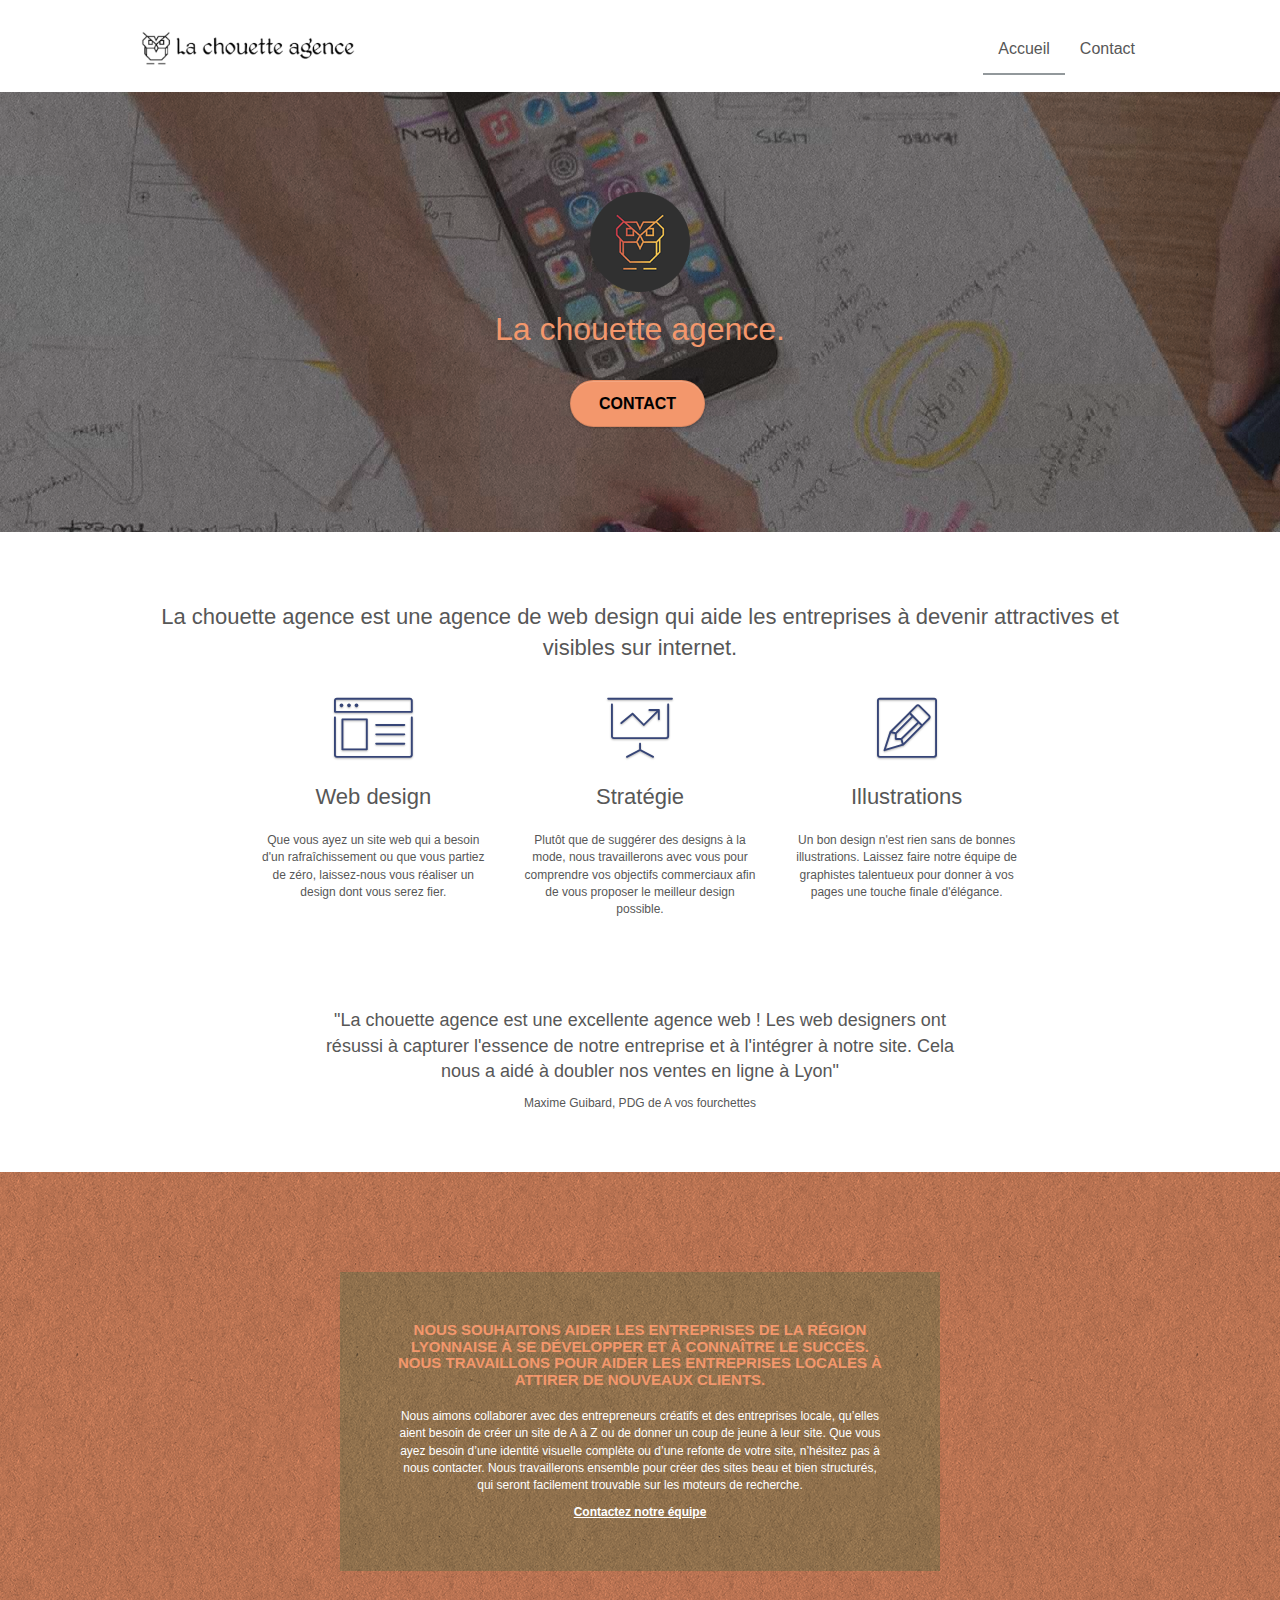
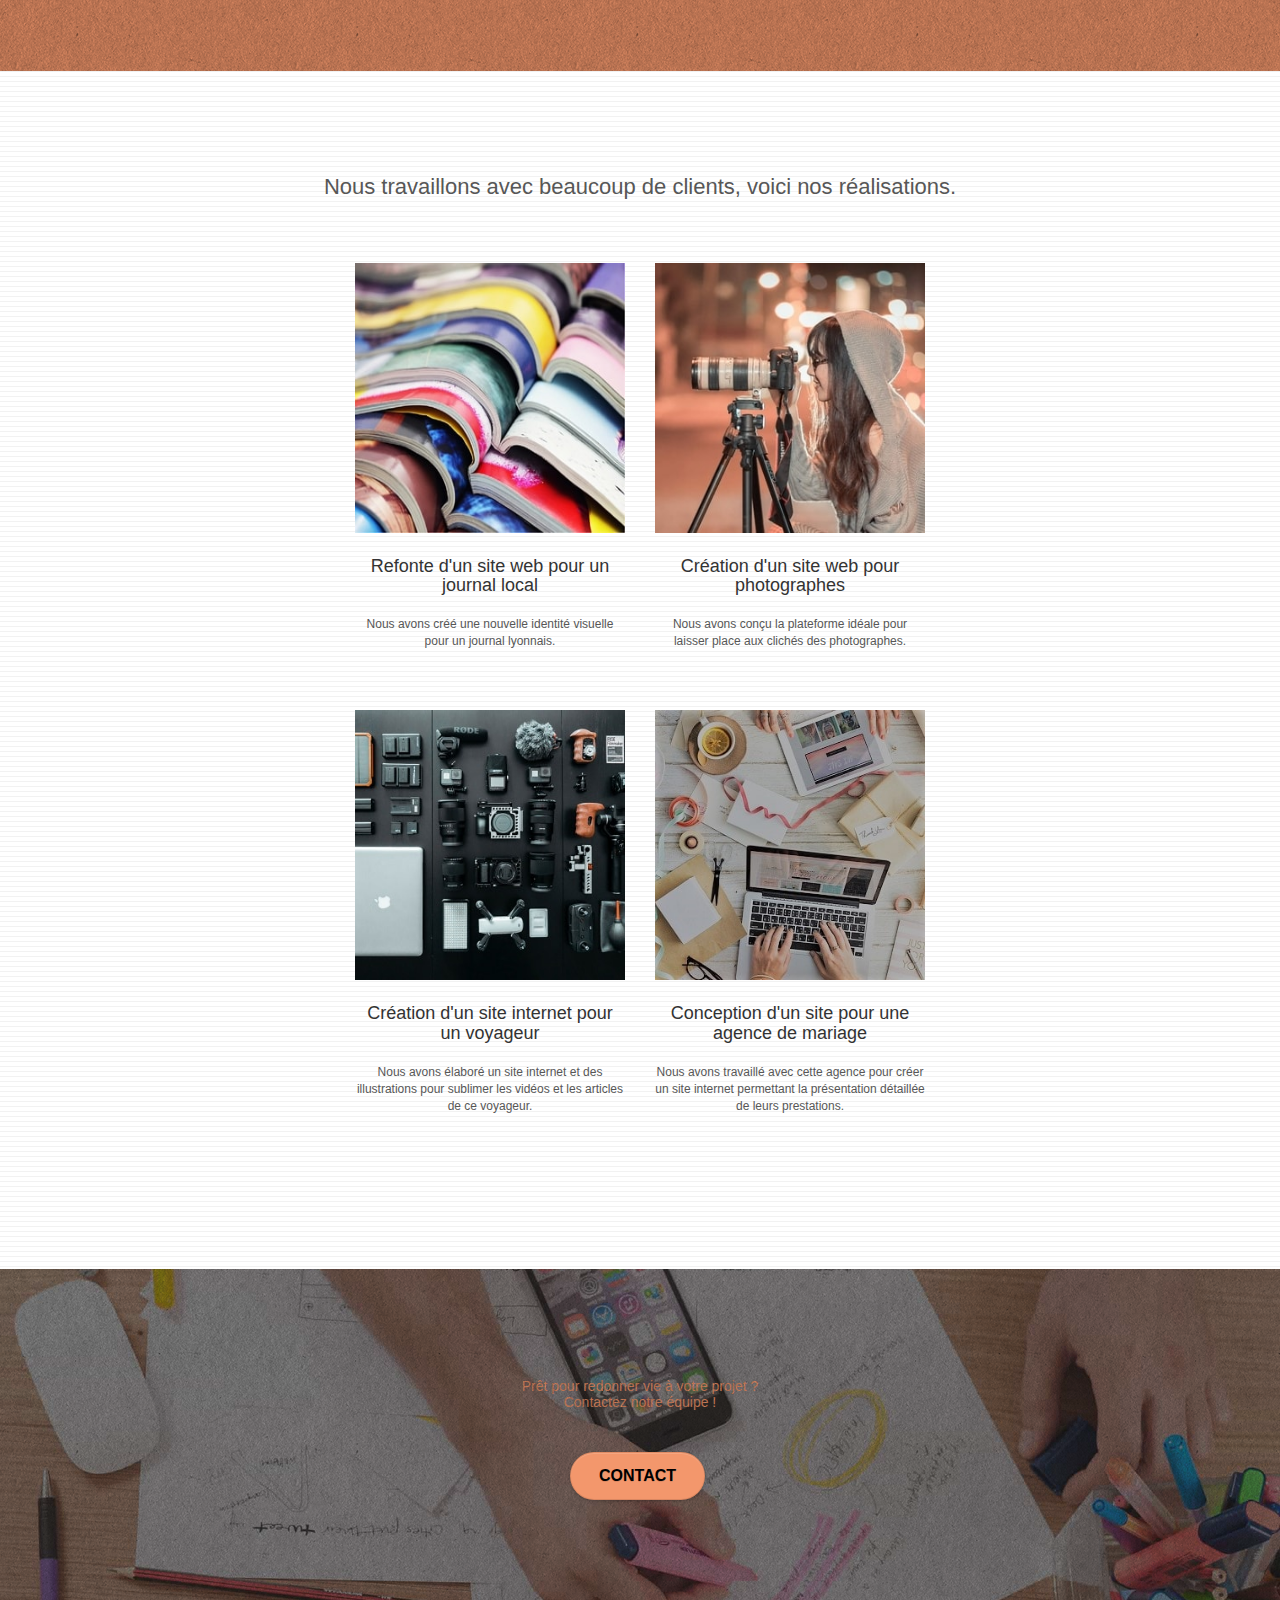
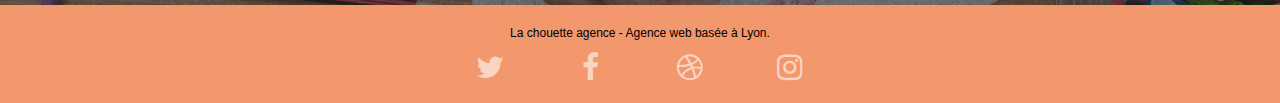
<file: Chouette/index.html>
<!doctype html>
<html lang="fr">
<head>
    <meta charset="utf-8">
    <meta name="description" content="Web design, stratégie, illustration, la chouette agence est une agence de web design qui aide les entreprises à devenir attractives et visibles sur internet.">
    <meta name="robots" content="index, follow">
    <meta name="viewport" content="width=device-width, initial-scale=1.0, viewport-fit=cover">
    <link rel="shortcut icon" type="image/png" href="favicon.jpg">
	<link rel="stylesheet" type="text/css" href="./css/bootstrap.min.css">
	<link rel="stylesheet" type="text/css" href="style.css">
    <title>La chouette agence</title>
</head>



<body>
<!-- Principal conteneur -->
<div class="page-container">
    
<!-- bloc-0 -->
<header class="bloc bgc-white l-bloc " id="bloc-0">
	<div class="container bloc-sm">
		<nav class="navbar row">
			<div class="navbar-header">
				<a class="navbar-brand" href="index.html"><img src="img/la-chouette-agence.png" alt="Logo la chouette agence" height="40" /></a>
				<button id="nav-toggle" type="button" class="ui-navbar-toggle navbar-toggle" data-toggle="collapse" data-target=".navbar-1">
					<span class="sr-only">Toggle navigation</span><span class="icon-bar"></span><span class="icon-bar"></span><span class="icon-bar"></span>
				</button>
			</div>
			<div class="collapse navbar-collapse navbar-1 special-dropdown-nav">
				<ul class="site-navigation nav navbar-nav">
					<li>
						<a href="index.html" class="active">Accueil</a>
					</li>
					<li>
						<a href="page2.html">Contact</a>
					</li>
				</ul>
			</div>
		</nav>
	</div>
</header>
<!-- bloc-0 END -->

<!-- bloc-1-presentation -->
<section class="bloc bgc-dark-slate-blue bg-banniere d-bloc bg-t-edge bloc-bg-texture texture-paper b-parallax" id="bloc-1-hero">
	<div class="container bloc-lg">
		<div class="row tight-width-whitespace">
			<div class="col-sm-12">
				<img src="img/logo-mini.png" class="center-block image-resize-mode" width="100" alt="Logo la chouette agence" />
				<h1 class="text-center hero-bloc-text tc-white ">
					La chouette agence.
				</h1>
				<div class="text-center">
					<a href="page2.html" class="btn btn-lg btn-clean btn-rd cta-hero btn-atomic-tangerine" id="cta-hero">Contact</a>
				</div>
			</div>
		</div>
	</div>
</section>
<!-- bloc-1-presentation END -->

<!-- bloc-2-services -->
<section class="bloc bgc-white l-bloc" id="bloc-2-services">
	<article class="container bloc-md">
		<div class="row">
			<div class="col-sm-12 text-center">
				<h2 class="size-22">La chouette agence est une agence de web design qui aide les entreprises à devenir attractives et visibles sur internet.</h2>
			</div>
		</div>
		<section class="row voffset-lg med-width-whitespace">
			<div class="col-sm-4">
				<div class="text-center">
					<span class="et-icon-browser sm-shadow icon-dark-slate-blue icons icon-lg"></span>
				</div>
				<h2 class="mg-md text-center">
					Web design
				</h2>
				<p class="text-center ">
					Que vous ayez un site web qui a besoin d'un rafraîchissement ou que vous partiez de zéro, laissez-nous vous réaliser un design dont vous serez fier.
				</p>
			</div>
			<div class="col-sm-4">
				<div class="text-center">
					<span class="et-icon-presentation sm-shadow icon-dark-slate-blue icons icon-lg"></span>
				</div>
				<h2 class="mg-md text-center">
					Stratégie
				</h2>
				<p class="text-center ">
					Plutôt que de suggérer des designs à la mode, nous travaillerons avec vous pour comprendre vos objectifs commerciaux afin de vous proposer le meilleur design possible.
				</p>
			</div>
			<div class="col-sm-4">
				<div class="text-center">
					<span class="et-icon-edit sm-shadow icon-dark-slate-blue icons icon-lg"></span>
				</div>
				<h2 class="mg-md text-center">
					Illustrations
				</h2>
				<p class="text-center ">
					Un bon design n'est rien sans de bonnes illustrations. Laissez faire notre équipe de graphistes talentueux pour donner à vos pages une touche finale d'élégance.
				</p>
			</div>
		</section>
		<div class="row voffset-lg voffset">
			<div class="col-xs-12 col-md-8 col-md-offset-2 text-center">
				<p class="size-18">"La chouette agence est une excellente agence web ! Les web designers ont résussi à capturer l'essence de notre entreprise et à l'intégrer à notre site. Cela nous a aidé à doubler nos ventes en ligne à Lyon"</p>
				<p>Maxime Guibard, PDG de A vos fourchettes</p>
			</div>
		</div>
	</article>
</section>
<!-- bloc-2-services END -->

<!-- bloc-3-what-i-do -->
<section class="bloc tc-white bgc-atomic-tangerine bg-presentation d-bloc bloc-bg-texture texture-paper b-parallax" id="bloc-3-what-i-do">
	<div class="container bloc-lg">
		<div class="row tight-width-whitespace black-background">
			<div class="col-sm-12">
				<h3 class="mg-md text-center tc-white">
					Nous souhaitons aider les entreprises de la région Lyonnaise à se développer et à connaître le succès. Nous travaillons pour aider les entreprises locales à attirer de nouveaux clients.
				</h3>
				<p class="text-center white">
					Nous aimons collaborer avec des entrepreneurs créatifs et des entreprises locale, qu’elles aient besoin de créer un site de A à Z ou de donner un coup de jeune à leur site. Que vous ayez besoin d’une identité visuelle complète ou d’une refonte de votre site, n’hésitez pas à nous contacter. Nous travaillerons ensemble pour créer des sites beau et bien structurés, qui seront facilement trouvable sur les moteurs de recherche.
				</p>
				<p class="text-center">
					<a class="ltc-white bold-link" href="page2.html">Contactez notre équipe</a>
				</p>
			</div>
		</div>
	</div>
</section>
<!-- bloc-3-what-i-do END -->

<!-- bloc-4-portfolio -->
<section class="bloc bgc-white bg-lines-h2-bg bg-repeat l-bloc" id="bloc-4-portfolio">
	<article class="container bloc-lg">
		<section class="row">
			<div class="col-sm-12 text-center">
				<p class="size-22">Nous travaillons avec beaucoup de clients, voici nos réalisations.</p>
			</div>
		</section>
		<section class="row tight-width-whitespace portfolio-row">
			<div class="col-sm-6">
				<a href="#" data-lightbox="img/1-mini.jpg" data-gallery-id="gallery-1" data-caption="Refonte d'un site web pour un journal local" data-frame="snapshot-lb"><img src="img/1-mini.jpg" alt="Photo de livre pour illustrer la refonte d'un site web pour un journal local" class="img-responsive portfolio-thumb" /></a>
				<h4 class="mg-md text-center">
					Refonte d'un site web pour un journal local
				</h4>
				<p class="text-center">
					Nous avons créé une nouvelle identité visuelle pour un journal lyonnais.
				</p>
			</div>
			<div class="col-sm-6">
				<a href="#" data-lightbox="img/2-mini.jpg" data-gallery-id="gallery-1" data-caption="Création d'un site web pour photographes" data-frame="snapshot-lb"><img src="img/2-mini.jpg" class="img-responsive portfolio-thumb" alt="Photo d'une photographe pour illustrer la création d'un site web pour photographes" /></a>
				<h4 class="mg-md text-center">
					Création d'un site web pour photographes
				</h4>
				<p class="text-center">
					Nous avons conçu la plateforme idéale pour laisser place aux clichés des photographes.
				</p>
			</div>
		</section>
		<section class="row tight-width-whitespace portfolio-row">
			<div class="col-sm-6">
				<a href="#" data-lightbox="img/3.jpg" data-gallery-id="gallery-1" data-caption="Création d'un site internet pour un voyageur" data-frame="snapshot-lb"><img src="img/3.jpg" class="img-responsive portfolio-thumb" alt="Photo d'équipement pour illustrer la création d'un site internet pour un voyageur"/></a>
				<h4 class="mg-md text-center">
					Création d'un site internet pour un voyageur
				</h4>
				<p class="text-center">
					Nous avons élaboré un site internet et des illustrations pour sublimer les vidéos et les articles de ce voyageur.
				</p>
			</div>
			<div class="col-sm-6">
				<a href="#" data-lightbox="img/4.jpg" data-gallery-id="gallery-1" data-caption="Conception d'un site pour une agence de mariage" data-frame="snapshot-lb"><img src="img/4.jpg" class="img-responsive portfolio-thumb" alt="Photo d'objet liés à l'organisation d'un mariage pour illustrer la conception d'un site pour une agence de mariage" /></a>
				<h4 class="mg-md text-center">
					Conception d'un site pour une agence de mariage
				</h4>
				<p class="text-center">
					Nous avons travaillé avec cette agence pour créer un site internet permettant la présentation détaillée de leurs prestations.
				</p>
			</div>
		</section>
	</article>
</section>
<!-- bloc-4-portfolio END -->

<!-- bloc-5-cta -->
<section class="bloc bgc-dark-slate-blue bg-banniere d-bloc bloc-bg-texture texture-paper" id="bloc-5-cta">
	<div class="container bloc-lg">
		<div class="row">
			<h5 class="mg-md text-center tc-white">
				Prêt pour redonner vie à votre projet ?<br>Contactez notre équipe !
			</h5>
			<div class="col-sm-12 text-center">
				<a href="page2.html" class="btn btn-atomic-tangerine btn-clean btn-rd btn-lg cta-hero">Contact</a>
			</div>
		</div>
	</div>
</section>
<!-- bloc-5-cta END -->

<!-- Footer - bloc-8 -->
<footer class="bloc bgc-atomic-tangerine d-bloc" id="bloc-8">
	<div class="container bloc-sm">
		<div class="row">
			<div class="col-sm-12">
				<p class="text-center btn-atomic-tangerine">
					La chouette agence - Agence web basée à Lyon.<br>
				</p>
				<div class="row row-no-gutters social">
					<div class="col-sm-3">
						<div class="text-center">
							<a class="social" href="https://twitter.com/explore"><span class="fa fa-twitter icon-md" title="Twitter"></span></a>
						</div>
					</div>
					<div class="col-sm-3">
						<div class="text-center">
							<a class="social" href="https://fr-fr.facebook.com/"><span class="fa fa-facebook icon-md" title="Facebook"></span></a>
						</div>
					</div>
					<div class="col-sm-3">
						<div class="text-center">
							<a class="social" href="https://dribbble.com/"><span class="fa fa-dribbble icon-md" title="Dribbble"></span></a>
						</div>
					</div>
					<div class="col-sm-3">
						<div class="text-center">
							<a class="social" href="https://www.instagram.com/?hl=fr"><span class="fa fa-instagram icon-md" title="Instagram"></span></a>
						</div>
					</div>
				</div>
			</div>
		</div>
	</div>
</footer>
<!-- Footer - bloc-8 END -->

</div>
<!-- Principal conteneur END -->

<link rel="stylesheet" type="text/css" href="./css/font-awesome.css">
<link rel="stylesheet" type="text/css" href="./css/et-line.css">	

<script src="./js/jquery-2.1.0.js"></script>
<script src="./js/bootstrap.js"></script>
<script src="./js/blocs.js"></script>
<!-- Global site tag (gtag.js) - Google Analytics -->
<script async src="https://www.googletagmanager.com/gtag/js?id=UA-169208561-1"></script>
<script>
  window.dataLayer = window.dataLayer || [];
  function gtag(){dataLayer.push(arguments);}
  gtag('js', new Date());

  gtag('config', 'UA-169208561-1');
</script>

</body>
</html>
</file>
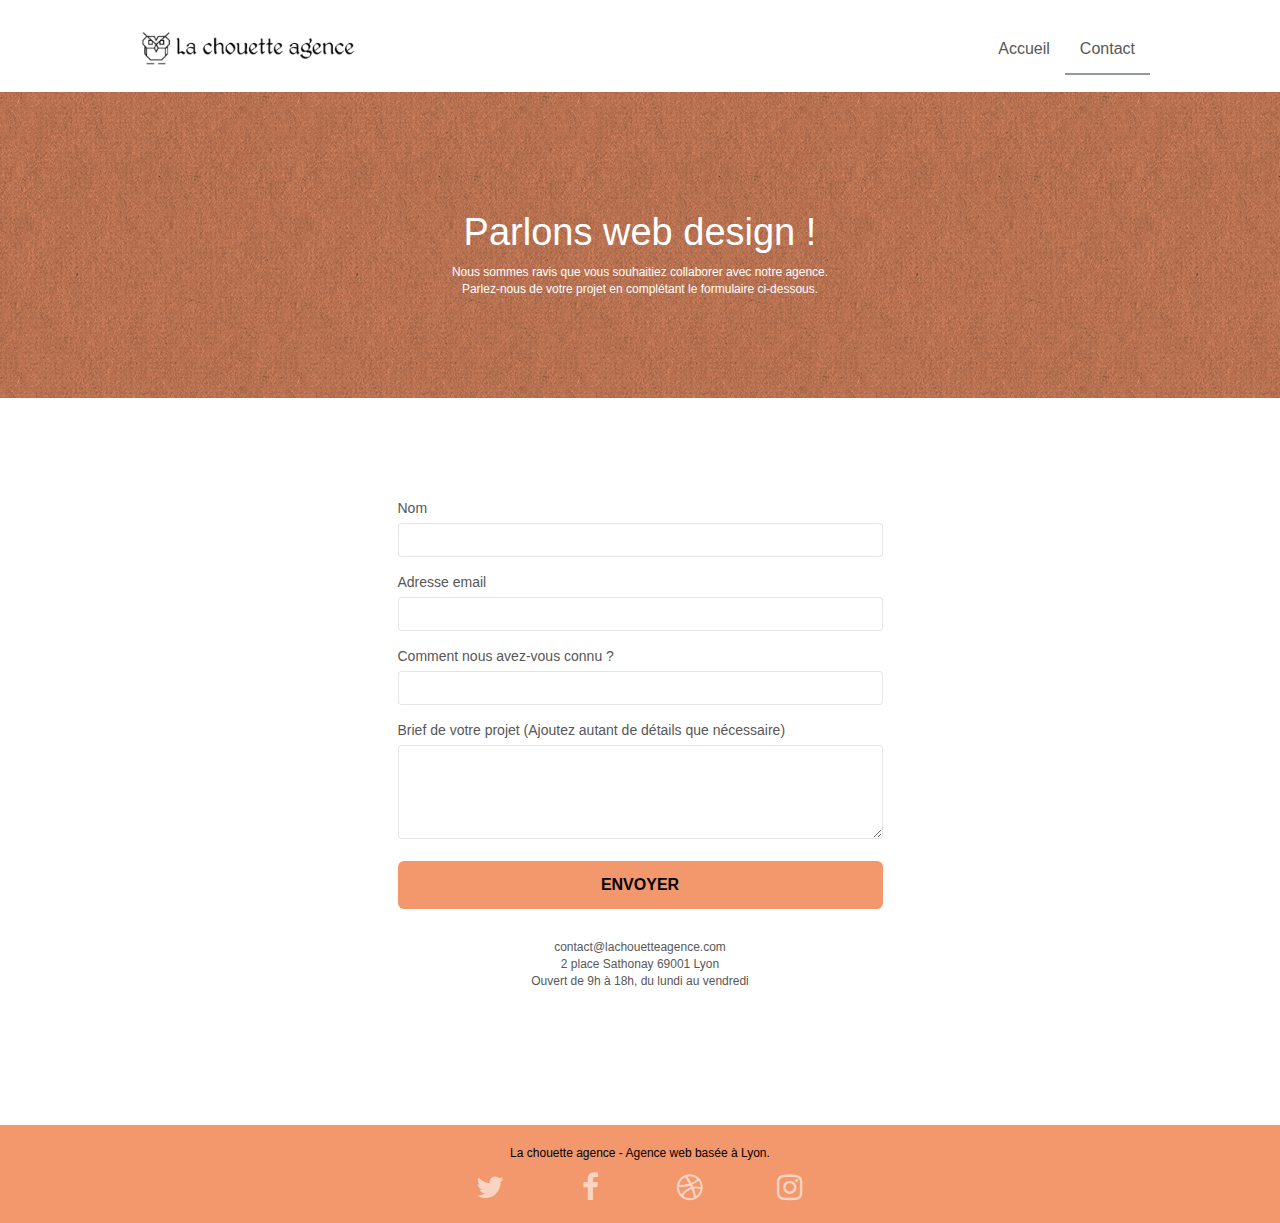
<file: Chouette/page2.html>
<!doctype html>
<html lang="fr">
<head>
    <meta charset="utf-8">
    <meta name="description" content="Web design, stretégie, illustration, la chouette agence est une agence de web design qui aide les entreprises à devenir attractives et visibles sur internet.">
    <meta name="viewport" content="width=device-width, initial-scale=1.0, viewport-fit=cover">
    <meta name="robots" content="index, follow">
    <link rel="shortcut icon" type="image/png" href="favicon.jpg">
	<link rel="stylesheet" type="text/css" href="./css/bootstrap.min.css">
	<link rel="stylesheet" type="text/css" href="style.css">
	<link rel="stylesheet" type="text/css" href="./css/font-awesome.css">
    <title>Contact - La chouette agence</title>  
</head>



<body>
<!-- Principal conteneur -->
<div class="page-container">
    
<!-- bloc-0 -->
<header class="bloc bgc-white l-bloc " id="bloc-0">
	<div class="container bloc-sm">
		<nav class="navbar row">
			<div class="navbar-header">
				<a class="navbar-brand" href="index.html"><img src="img/la-chouette-agence.png" alt="Logo la chouette agence" height="40" /></a>
			</div>
			<button id="nav-toggle" type="button" class="ui-navbar-toggle navbar-toggle" data-toggle="collapse" data-target=".navbar-1">
				<span class="sr-only">Toggle navigation</span><span class="icon-bar"></span><span class="icon-bar"></span><span class="icon-bar"></span>
			</button>
			<div class="collapse navbar-collapse navbar-1 special-dropdown-nav">
				<ul class="site-navigation nav navbar-nav">
					<li>
						<a href="index.html">Accueil</a>
					</li>
					<li>
						<a href="page2.html" class="active">Contact</a>
					</li>
				</ul>
			</div>
		</nav>
	</div>
</header>
<!-- bloc-0 END -->

<!-- bloc-6 -->
<section class="bloc bg-dots-bg bg-repeat bgc-atomic-tangerine d-bloc bloc-bg-texture texture-paper" id="bloc-6">
	<div class="container bloc-lg">
		<div class="row">
			<div class="col-sm-12">
				<h1 class="text-center hero-bloc-text ltc-white">
					Parlons web design !
				</h1>
				<p class="text-center mg-lg ltc-white tight-width-whitespace">
					Nous sommes ravis que vous souhaitiez collaborer avec notre agence.<br>
					Parlez-nous de votre projet en complétant le formulaire ci-dessous.
				</p>
			</div>
		</div>
	</div>
</section>
<!-- bloc-6 END -->

<!-- bloc-7 -->
<section class="bloc bgc-white l-bloc" id="bloc-7">
	<div class="container bloc-lg">
		<div class="row contact-center">
			<div class="col-sm-6">
				<form action="traitement.php" method="post" id="form_1">
					<div class="form-group">
						<label for="name">
							Nom
						</label>
						<input id="name" class="form-control" required />
					</div>
					<div class="form-group">
						<label for="email">
							Adresse email
						</label>
						<input id="email" class="form-control" type="email" required />
					</div>
					<div class="form-group">
						<label for="input_504">
							Comment nous avez-vous connu ?
						</label>
						<input class="form-control" type="text" required id="input_504" />
					</div>
					<div class="form-group">
						<label for="message">
							Brief de votre projet (Ajoutez autant de détails que nécessaire)<br>
						</label><textarea id="message" class="form-control" rows="4" cols="50" required></textarea>
					</div> 
					<button class="bloc-button btn btn-lg btn-block cta-hero btn-atomic-tangerine" type="submit">
						Envoyer
					</button>
				</form>
			</div>
			<div class="col-sm-6 text-center">
				<p>
					contact@lachouetteagence.com<br>2 place Sathonay 69001 Lyon<br>Ouvert de 9h à 18h, du lundi au vendredi
				</p>
			</div>
		</div>
	</div>
</section>
<!-- bloc-7 END -->

<!-- Footer - bloc-8 -->
<footer class="bloc bgc-atomic-tangerine d-bloc" id="bloc-8">
	<div class="container bloc-sm">
		<div class="row">
			<div class="col-sm-12">
				<p class="text-center btn-atomic-tangerine">
					La chouette agence - Agence web basée à Lyon.<br>
				</p>
				<div class="row row-no-gutters social">
					<div class="col-sm-3">
						<div class="text-center">
							<a class="social" href="https://twitter.com/explore"><span class="fa fa-twitter icon-md" title="Twitter"></span></a>
						</div>
					</div>
					<div class="col-sm-3">
						<div class="text-center">
							<a class="social" href="https://fr-fr.facebook.com/"><span class="fa fa-facebook icon-md" title="Facebook"></span></a>
						</div>
					</div>
					<div class="col-sm-3">
						<div class="text-center">
							<a class="social" href="https://dribbble.com/"><span class="fa fa-dribbble icon-md" title="Dribbble"></span></a>
						</div>
					</div>
					<div class="col-sm-3">
						<div class="text-center">
							<a class="social" href="https://www.instagram.com/?hl=fr"><span class="fa fa-instagram icon-md" title="Instagram"></span></a>
						</div>
					</div>
				</div>
			</div>
		</div>
	</div>
</footer>
<!-- Footer - bloc-8 END -->

</div>
<!-- Principal conteneur END -->

<script src="./js/jquery-2.1.0.js"></script>
<script src="./js/bootstrap.js"></script>
<!-- Global site tag (gtag.js) - Google Analytics -->
<script async src="https://www.googletagmanager.com/gtag/js?id=UA-169208561-1"></script>
<script>
  window.dataLayer = window.dataLayer || [];
  function gtag(){dataLayer.push(arguments);}
  gtag('js', new Date());

  gtag('config', 'UA-169208561-1');
</script>

</body>
</html>
</file>
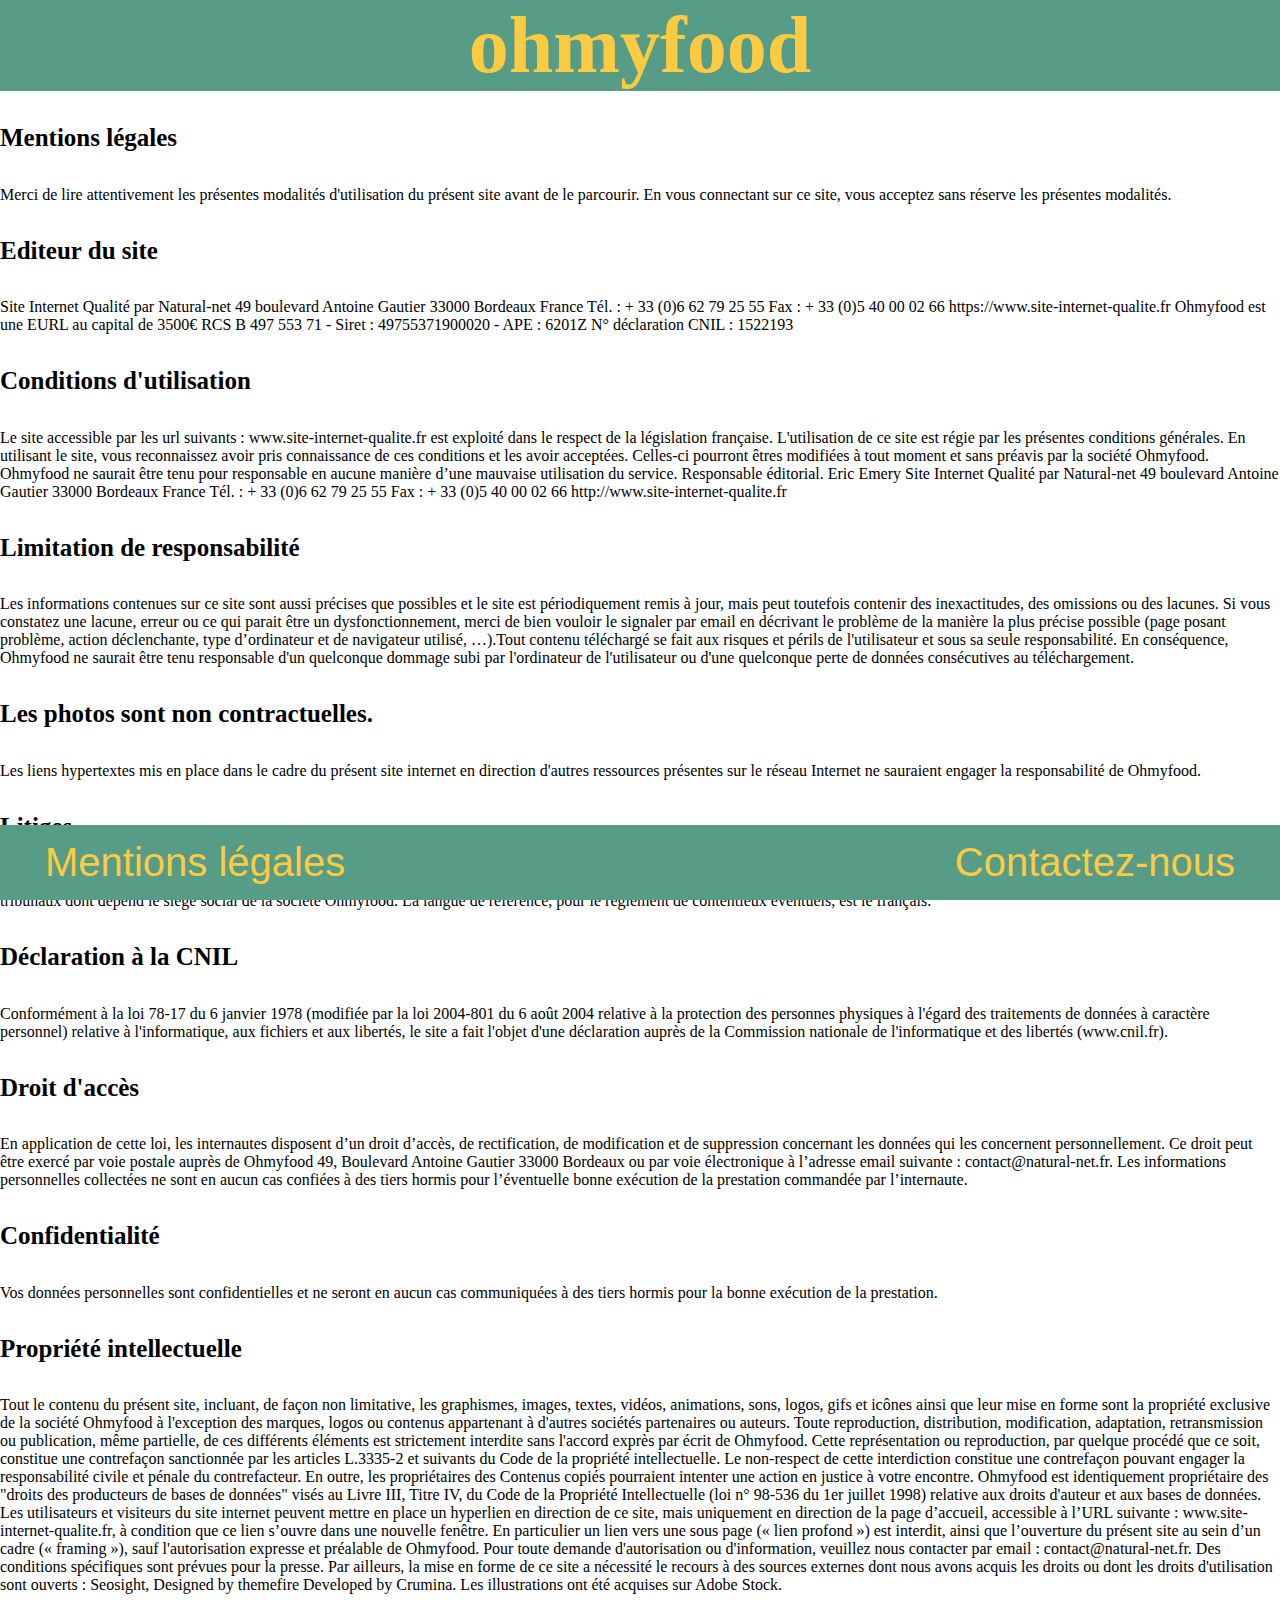
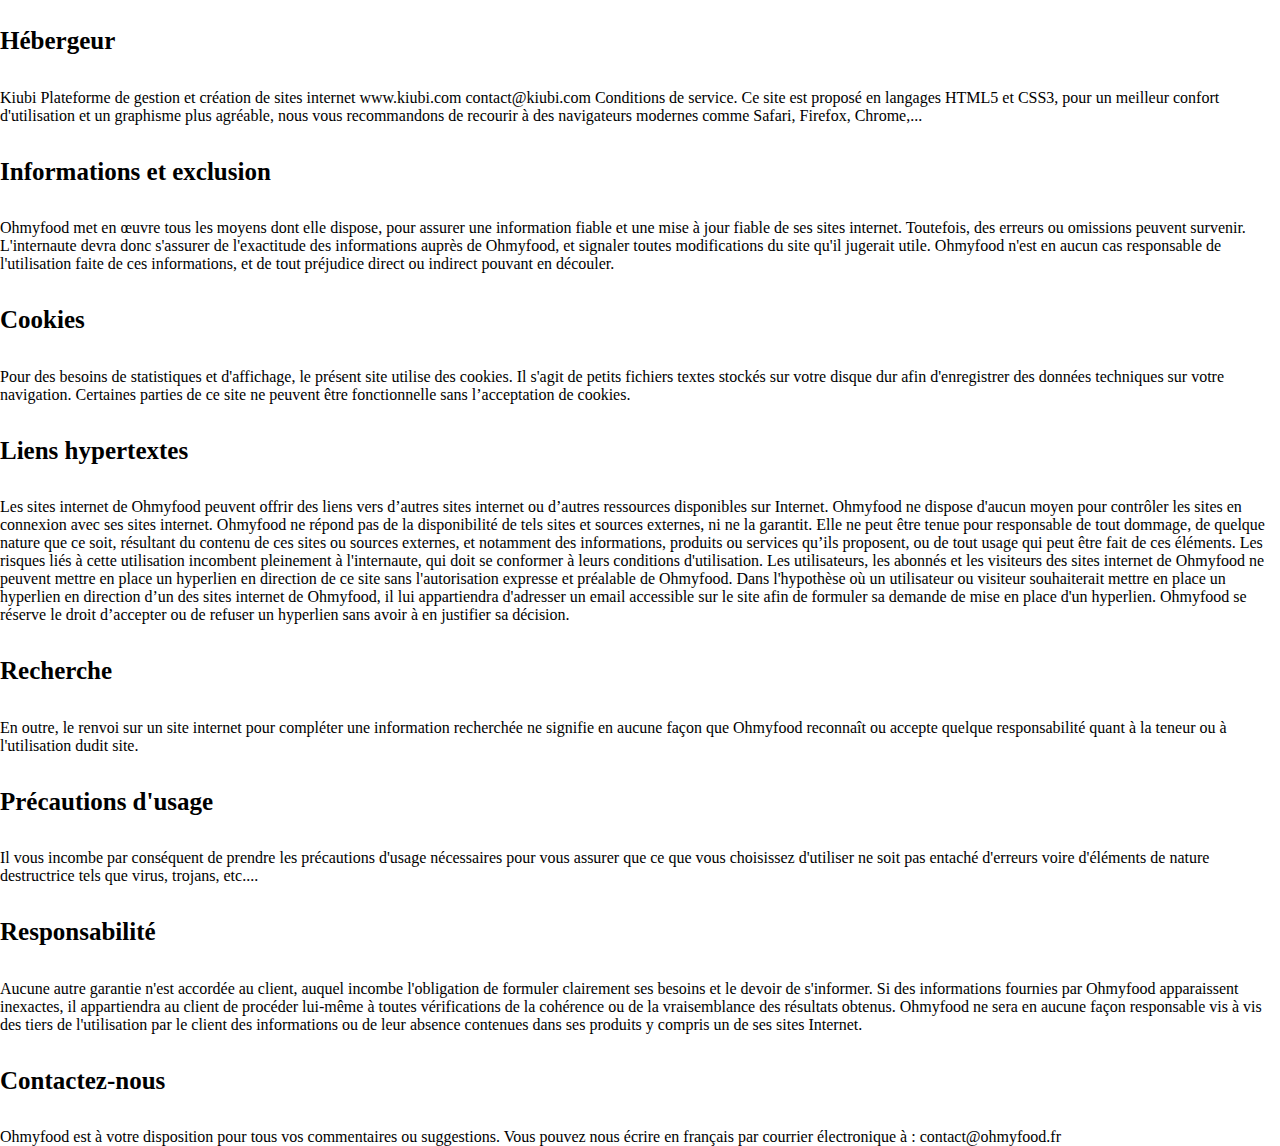
<file: ohmyfood/mention.html>
<!DOCTYPE html>
<html lang="fr">
<head>
	<meta charset="utf-8">
    <link rel="stylesheet" href="menustyle.css">
    <meta name="viewport" content="width=device-width, initial-scale=1">

    <title>Ohmyfood</title>
</head>

<body>
    <main>
        <header>
            <a href="index.html"><h1>ohmyfood</h1></a>
        </header>
        <section>
        	<h4>Mentions légales</h4>
        	<p>Merci de lire attentivement les présentes modalités d'utilisation du présent site avant de le parcourir. En vous connectant sur ce site, vous acceptez sans réserve les présentes modalités.</p>
        	<h4>Editeur du site</h4>
        	<p>Site Internet Qualité par Natural-net 49 boulevard Antoine Gautier 33000 Bordeaux France Tél. : + 33 (0)6 62 79 25 55 Fax : + 33 (0)5 40 00 02 66 https://www.site-internet-qualite.fr Ohmyfood est une EURL au capital de 3500€ RCS B 497 553 71 - Siret : 49755371900020 - APE : 6201Z N° déclaration CNIL : 1522193 </p>
        	<h4>Conditions d'utilisation</h4>
        	<p>Le site accessible par les url suivants : www.site-internet-qualite.fr est exploité dans le respect de la législation française. L'utilisation de ce site est régie par les présentes conditions générales. En utilisant le site, vous reconnaissez avoir pris connaissance de ces conditions et les avoir acceptées. Celles-ci pourront êtres modifiées à tout moment et sans préavis par la société Ohmyfood. Ohmyfood ne saurait être tenu pour responsable en aucune manière d’une mauvaise utilisation du service. Responsable éditorial. Eric Emery Site Internet Qualité par Natural-net 49 boulevard Antoine Gautier 33000 Bordeaux France Tél. : + 33 (0)6 62 79 25 55 Fax : + 33 (0)5 40 00 02 66 http://www.site-internet-qualite.fr </p>
        	<h4>Limitation de responsabilité</h4>
        	<p>Les informations contenues sur ce site sont aussi précises que possibles et le site est périodiquement remis à jour, mais peut toutefois contenir des inexactitudes, des omissions ou des lacunes. Si vous constatez une lacune, erreur ou ce qui parait être un dysfonctionnement, merci de bien vouloir le signaler par email en décrivant le problème de la manière la plus précise possible (page posant problème, action déclenchante, type d’ordinateur et de navigateur utilisé, …).Tout contenu téléchargé se fait aux risques et périls de l'utilisateur et sous sa seule responsabilité. En conséquence, Ohmyfood ne saurait être tenu responsable d'un quelconque dommage subi par l'ordinateur de l'utilisateur ou d'une quelconque perte de données consécutives au téléchargement.</p>
        	<h4>Les photos sont non contractuelles.</h4>
        	<p>Les liens hypertextes mis en place dans le cadre du présent site internet en direction d'autres ressources présentes sur le réseau Internet ne sauraient engager la responsabilité de Ohmyfood.</p>
        	<h4>Litiges</h4>
        	<p>Les présentes conditions sont régies par les lois françaises et toute contestation ou litiges qui pourraient naître de l'interprétation ou de l'exécution de celles-ci seront de la compétence exclusive des tribunaux dont dépend le siège social de la société Ohmyfood. La langue de référence, pour le règlement de contentieux éventuels, est le français.</p>
        	<h4>Déclaration à la CNIL</h4>
        	<p>Conformément à la loi 78-17 du 6 janvier 1978 (modifiée par la loi 2004-801 du 6 août 2004 relative à la protection des personnes physiques à l'égard des traitements de données à caractère personnel) relative à l'informatique, aux fichiers et aux libertés, le site a fait l'objet d'une déclaration auprès de la Commission nationale de l'informatique et des libertés (www.cnil.fr).</p>
        	<h4>Droit d'accès</h4>
        	<p>En application de cette loi, les internautes disposent d’un droit d’accès, de rectification, de modification et de suppression concernant les données qui les concernent personnellement. Ce droit peut être exercé par voie postale auprès de Ohmyfood 49, Boulevard Antoine Gautier 33000 Bordeaux ou par voie électronique à l’adresse email suivante : contact@natural-net.fr. Les informations personnelles collectées ne sont en aucun cas confiées à des tiers hormis pour l’éventuelle bonne exécution de la prestation commandée par l’internaute.</p>
        	<h4>Confidentialité</h4>
        	<p>Vos données personnelles sont confidentielles et ne seront en aucun cas communiquées à des tiers hormis pour la bonne exécution de la prestation.</p>
        	<h4>Propriété intellectuelle</h4>
        	<p>Tout le contenu du présent site, incluant, de façon non limitative, les graphismes, images, textes, vidéos, animations, sons, logos, gifs et icônes ainsi que leur mise en forme sont la propriété exclusive de la société Ohmyfood à l'exception des marques, logos ou contenus appartenant à d'autres sociétés partenaires ou auteurs. Toute reproduction, distribution, modification, adaptation, retransmission ou publication, même partielle, de ces différents éléments est strictement interdite sans l'accord exprès par écrit de Ohmyfood. Cette représentation ou reproduction, par quelque procédé que ce soit, constitue une contrefaçon sanctionnée par les articles L.3335-2 et suivants du Code de la propriété intellectuelle. Le non-respect de cette interdiction constitue une contrefaçon pouvant engager la responsabilité civile et pénale du contrefacteur. En outre, les propriétaires des Contenus copiés pourraient intenter une action en justice à votre encontre. Ohmyfood est identiquement propriétaire des "droits des producteurs de bases de données" visés au Livre III, Titre IV, du Code de la Propriété Intellectuelle (loi n° 98-536 du 1er juillet 1998) relative aux droits d'auteur et aux bases de données. Les utilisateurs et visiteurs du site internet peuvent mettre en place un hyperlien en direction de ce site, mais uniquement en direction de la page d’accueil, accessible à l’URL suivante : www.site-internet-qualite.fr, à condition que ce lien s’ouvre dans une nouvelle fenêtre. En particulier un lien vers une sous page (« lien profond ») est interdit, ainsi que l’ouverture du présent site au sein d’un cadre (« framing »), sauf l'autorisation expresse et préalable de Ohmyfood. Pour toute demande d'autorisation ou d'information, veuillez nous contacter par email : contact@natural-net.fr. Des conditions spécifiques sont prévues pour la presse. Par ailleurs, la mise en forme de ce site a nécessité le recours à des sources externes dont nous avons acquis les droits ou dont les droits d'utilisation sont ouverts : Seosight, Designed by themefire Developed by Crumina. Les illustrations ont été acquises sur Adobe Stock.</p>
        	<h4>Hébergeur</h4>
        	<p>Kiubi Plateforme de gestion et création de sites internet www.kiubi.com contact@kiubi.com Conditions de service. Ce site est proposé en langages HTML5 et CSS3, pour un meilleur confort d'utilisation et un graphisme plus agréable, nous vous recommandons de recourir à des navigateurs modernes comme Safari, Firefox, Chrome,...</p>
        	<h4>Informations et exclusion</h4>
        	<p>Ohmyfood met en œuvre tous les moyens dont elle dispose, pour assurer une information fiable et une mise à jour fiable de ses sites internet. Toutefois, des erreurs ou omissions peuvent survenir. L'internaute devra donc s'assurer de l'exactitude des informations auprès de Ohmyfood, et signaler toutes modifications du site qu'il jugerait utile. Ohmyfood n'est en aucun cas responsable de l'utilisation faite de ces informations, et de tout préjudice direct ou indirect pouvant en découler.</p>
        	<h4>Cookies</h4>
        	<p>Pour des besoins de statistiques et d'affichage, le présent site utilise des cookies. Il s'agit de petits fichiers textes stockés sur votre disque dur afin d'enregistrer des données techniques sur votre navigation. Certaines parties de ce site ne peuvent être fonctionnelle sans l’acceptation de cookies.</p>
        	<h4>Liens hypertextes</h4>
        	<p>Les sites internet de Ohmyfood peuvent offrir des liens vers d’autres sites internet ou d’autres ressources disponibles sur Internet. Ohmyfood ne dispose d'aucun moyen pour contrôler les sites en connexion avec ses sites internet. Ohmyfood ne répond pas de la disponibilité de tels sites et sources externes, ni ne la garantit. Elle ne peut être tenue pour responsable de tout dommage, de quelque nature que ce soit, résultant du contenu de ces sites ou sources externes, et notamment des informations, produits ou services qu’ils proposent, ou de tout usage qui peut être fait de ces éléments. Les risques liés à cette utilisation incombent pleinement à l'internaute, qui doit se conformer à leurs conditions d'utilisation. Les utilisateurs, les abonnés et les visiteurs des sites internet de Ohmyfood ne peuvent mettre en place un hyperlien en direction de ce site sans l'autorisation expresse et préalable de Ohmyfood. Dans l'hypothèse où un utilisateur ou visiteur souhaiterait mettre en place un hyperlien en direction d’un des sites internet de Ohmyfood, il lui appartiendra d'adresser un email accessible sur le site afin de formuler sa demande de mise en place d'un hyperlien. Ohmyfood se réserve le droit d’accepter ou de refuser un hyperlien sans avoir à en justifier sa décision.</p>
        	<h4>Recherche</h4>
        	<p>En outre, le renvoi sur un site internet pour compléter une information recherchée ne signifie en aucune façon que Ohmyfood reconnaît ou accepte quelque responsabilité quant à la teneur ou à l'utilisation dudit site.</p>
        	<h4>Précautions d'usage</h4>
        	<p>Il vous incombe par conséquent de prendre les précautions d'usage nécessaires pour vous assurer que ce que vous choisissez d'utiliser ne soit pas entaché d'erreurs voire d'éléments de nature destructrice tels que virus, trojans, etc....</p>
        	<h4>Responsabilité</h4>
        	<p>Aucune autre garantie n'est accordée au client, auquel incombe l'obligation de formuler clairement ses besoins et le devoir de s'informer. Si des informations fournies par Ohmyfood apparaissent inexactes, il appartiendra au client de procéder lui-même à toutes vérifications de la cohérence ou de la vraisemblance des résultats obtenus. Ohmyfood ne sera en aucune façon responsable vis à vis des tiers de l'utilisation par le client des informations ou de leur absence contenues dans ses produits y compris un de ses sites Internet.</p>
        	<h4>Contactez-nous</h4>
        	<p>Ohmyfood est à votre disposition pour tous vos commentaires ou suggestions. Vous pouvez nous écrire en français par courrier électronique à : contact@ohmyfood.fr</p>

        </section>
        

        <footer class="footer">
        <a href="mention.hmtl">Mentions légales</a>
        <a href="mailto:">Contactez-nous</a>
        </footer>
    </main>
</body>
</file>
<file: Chouette/style.css>
body {
    margin: 0;
    padding: 0;
    background: #FFF;
    overflow-x: hidden;
    -webkit-font-smoothing: antialiased;
    -moz-osx-font-smoothing: grayscale;
}

a,
button {
    transition: all .3s ease-in-out;
    outline: none!important;
}

a:hover {
    text-decoration: none;
    cursor: pointer;
}

#page-loading-blocs-notifaction {
    position: fixed;
    top: 0;
    bottom: 0;
    width: 100%;
    z-index: 100000;
    background: #FFFFFF url("img/pageload-spinner.gif") no-repeat center center;
}

.bloc {
    width: 100%;
    clear: both;
    background: 50% 50% no-repeat;
    padding: 0 50px;
    -webkit-background-size: cover;
    -moz-background-size: cover;
    -o-background-size: cover;
    background-size: cover;
    position: relative;
}

.bloc .container {
    padding-left: 0;
    padding-right: 0;
}

.bloc-lg {
    padding: 100px 50px;
}

.bloc-md {
    padding: 50px;
}

.bloc-sm {
    padding: 20px 50px;
}

.bg-center,
.bg-l-edge,
.bg-r-edge,
.bg-t-edge,
.bg-b-edge,
.bg-tl-edge,
.bg-bl-edge,
.bg-tr-edge,
.bg-br-edge,
.bg-repeat {
    -webkit-background-size: auto!important;
    -moz-background-size: auto!important;
    -o-background-size: auto!important;
    background-size: auto!important;
}

.bg-repeat {
    background: repeat;
}

.bg-t-edge {
    background: top no-repeat;
}

.bloc-bg-texture::before {
    content: "";
    background-size: 2px 2px;
    position: absolute;
    top: 0;
    bottom: 0;
    left: 0;
    right: 0;
}

.texture-paper::before {
    background: url("img/texture-paper.png");
    background-size: 280px 280px;
}

.b-parallax {
    background-attachment: fixed;
}

.d-bloc {
    color: rgba(255, 255, 255, .7);
}

.d-bloc button:hover {
    color: rgba(255, 255, 255, .9);
}

.d-bloc .icon-round,
.d-bloc .icon-square,
.d-bloc .icon-rounded,
.d-bloc .icon-semi-rounded-a,
.d-bloc .icon-semi-rounded-b {
    border-color: rgba(255, 255, 255, .9);
}

.d-bloc .divider-h span {
    border-color: rgba(255, 255, 255, .2);
}

.d-bloc .a-btn,
.d-bloc .navbar a,
.d-bloc .navbar-brand,
.d-bloc a .icon-sm,
.d-bloc a .icon-md,
.d-bloc a .icon-lg,
.d-bloc a .icon-xl,
.d-bloc h1 a,
.d-bloc h2 a,
.d-bloc h3 a,
.d-bloc h4 a,
.d-bloc h5 a,
.d-bloc h6 a,
.d-bloc p a {
    color: rgba(255, 255, 255, .6);
}

.d-bloc .a-btn:hover,
.d-bloc .navbar a:hover,
.d-bloc .navbar-brand:hover,
.d-bloc a:hover .icon-sm,
.d-bloc a:hover .icon-md,
.d-bloc a:hover .icon-lg,
.d-bloc a:hover .icon-xl,
.d-bloc h1 a:hover,
.d-bloc h2 a:hover,
.d-bloc h3 a:hover,
.d-bloc h4 a:hover,
.d-bloc h5 a:hover,
.d-bloc h6 a:hover,
.d-bloc p a:hover {
    color: rgba(255, 255, 255, 1);
}

.d-bloc .navbar-toggle .icon-bar {
    background: rgba(255, 255, 255, 1);
}

.d-bloc .btn-wire,
.d-bloc .btn-wire:hover {
    color: rgba(255, 255, 255, 1);
    border-color: rgba(255, 255, 255, 1);
}

.d-bloc .panel {
    color: rgba(0, 0, 0, .5);
}

.d-bloc .panel button:hover {
    color: rgba(0, 0, 0, .7);
}

.d-bloc .panel icon {
    border-color: rgba(0, 0, 0, .7);
}

.d-bloc .panel .divider-h span {
    border-color: rgba(0, 0, 0, .1);
}

.d-bloc .panel .a-btn {
    color: rgba(0, 0, 0, .6);
}

.d-bloc .panel .a-btn:hover {
    color: rgba(0, 0, 0, 1);
}

.d-bloc .panel .btn-wire,
.d-bloc .panel .btn-wire:hover {
    color: rgba(0, 0, 0, .7);
    border-color: rgba(0, 0, 0, .3);
}

.d-bloc .panel,
.l-bloc {
    color: rgba(0, 0, 0, .5);
}

.d-bloc .panel button:hover,
.l-bloc button:hover {
    color: rgba(0, 0, 0, .7);
}

.l-bloc .icon-round,
.l-bloc .icon-square,
.l-bloc .icon-rounded,
.l-bloc .icon-semi-rounded-a,
.l-bloc .icon-semi-rounded-b {
    border-color: rgba(0, 0, 0, .7);
}

.d-bloc .panel .divider-h span,
.l-bloc .divider-h span {
    border-color: rgba(0, 0, 0, .1);
}

.d-bloc .panel .a-btn,
.l-bloc .a-btn,
.l-bloc .navbar a,
.l-bloc .navbar-brand,
.l-bloc a .icon-sm,
.l-bloc a .icon-md,
.l-bloc a .icon-lg,
.l-bloc a .icon-xl,
.l-bloc h1 a,
.l-bloc h2 a,
.l-bloc h3 a,
.l-bloc h4 a,
.l-bloc h5 a,
.l-bloc h6 a,
.l-bloc p a {
    color: rgba(0, 0, 0, .6);
}

.d-bloc .panel .a-btn:hover,
.l-bloc .a-btn:hover,
.l-bloc .navbar a:hover,
.l-bloc .navbar-brand:hover,
.l-bloc a:hover .icon-sm,
.l-bloc a:hover .icon-md,
.l-bloc a:hover .icon-lg,
.l-bloc a:hover .icon-xl,
.l-bloc h1 a:hover,
.l-bloc h2 a:hover,
.l-bloc h3 a:hover,
.l-bloc h4 a:hover,
.l-bloc h5 a:hover,
.l-bloc h6 a:hover,
.l-bloc p a:hover {
    color: rgba(0, 0, 0, 1);
}

.l-bloc .navbar-toggle .icon-bar {
    color: rgba(0, 0, 0, .6);
}

.d-bloc .panel .btn-wire,
.d-bloc .panel .btn-wire:hover,
.l-bloc .btn-wire,
.l-bloc .btn-wire:hover {
    color: rgba(0, 0, 0, .7);
    border-color: rgba(0, 0, 0, .3);
}

.voffset {
    margin-top: 30px;
}

.voffset-lg {
    margin-top: 80px;
}

.row-no-gutters {
    margin-right: 0;
    margin-left: 0;
}

.row.row-no-gutters > [class^="col-"],
.row.row-no-gutters > [class*=" col-"] {
    padding-right: 0;
    padding-left: 0;
}

#bloc-1-hero h1 {
    font-size: 32px;
}

.navbar {
    margin-bottom: 0;
    z-index: 1;
}

.navbar-brand {
    height: auto;
    padding: 3px 15px;
    font-size: 25px;
    font-weight: normal;
    font-weight: 600;
    line-height: 44px;
}

.navbar-brand img {
    max-height: 200px;
    margin: 0 5px 0 0;
    display: inline;
}

.navbar-brand img[src$=svg] {
    min-width: 100px;
}

.nav-center .navbar-brand img {
    margin: 0;
}

.navbar .nav {
    padding-top: 2px;
    margin-right: -16px;
    float: right;
    z-index: 1;
}

.nav > li {
    float: left;
    margin-top: 4px;
    font-size: 16px;
}

.navbar-nav .open .dropdown-menu > li > a {
    text-align: inherit;
}

.nav > li a:hover,
.nav > li a:focus {
    background: transparent;
}

.navbar-toggle {
    margin: 10px 10px 0 0;
    border: 0px;
}

.navbar-toggle:hover {
    background: transparent!important;
}

.navbar-toggle .icon-bar {
    background-color: rgba(0, 0, 0, .5);
    width: 26px;
}

.nav-invert .navbar .nav {
    float: left;
}

.nav-invert .navbar-header,
.nav-invert .navbar-brand {
    float: right;
    position: relative;
    z-index: 2;
}

/* ----------BORDER ONGLET NAV------------- */
.active {
    border-bottom: 1px solid #263238;
}
/* ----------BORDER ONGLET NAV------------- */

/* ----------TAILLE DESCRIPTION / AVIS------------- */
.size-22 {
    font-size: 22px;
}

.size-18 {
    font-size: 18px;
}

.size-18 p {
    font-size: small;
}
/* ----------TAILLE DESCRIPTION / AVIS------------- */

/* ----------PAGE CONTACT------------- */
.contact-center {
    display: flex;
    flex-direction: column;
    align-items: center;
}

.contact-center .col-sm-6 {
    margin-bottom: 25px;
}
/* ----------PAGE CONTACT------------- */

@media (min-width: 768px) {
    .site-navigation {
        position: absolute;
        top: 50%;
        right: 20px;
        transform: translate(0, -50%);
        -webkit-transform: translateY(-50%);
    }
    .nav > li .dropdown-menu a,
    .nav > li .dropdown-menu a:hover {
        color: #484848;
    }
    .nav-invert .site-navigation {
        left: 0;
        right: 0;
    }
    .nav-center {
        text-align: center;
    }
    .nav-center .navbar-header {
        width: 100%;
    }
    .nav-center .navbar-header,
    .nav-center .navbar-brand,
    .nav-center .nav > li {
        float: none;
        display: inline-block;
    }
    .nav-center .site-navigation {
        position: relative;
        width: 100%;
        right: 0;
        margin-right: 0px;
        margin-top: 20px;
    }
    .nav-center.mini-nav .navbar-toggle {
        float: none;
        margin: 10px auto 0;
    }
}

.nav > li > .dropdown a {
    background: none!important;
    display: block;
    padding: 14px 15px;
}

nav .caret {
    margin: 0 5px;
}

.dropdown-menu .dropdown-menu {
    top: -8px;
    left: 100%;
}

.dropdown-menu .dropmenu-flow-right {
    top: 100%;
    left: 0;
    margin-left: -1px;
    border-top-left-radius: 0;
    border-top-right-radius: 0;
}

.dropdown-menu .dropdown span {
    border: 4px solid black;
    border-top-color: transparent;
    border-right-color: transparent;
    border-bottom-color: transparent;
    margin: 6px -5px 0 0!important;
    float: right;
}

.mg-md {
    margin-top: 10px;
    margin-bottom: 20px;
}

.mg-lg {
    margin-top: 10px;
    margin-bottom: 40px;
}

.btn {
    margin: 0 5px 5px 0;
}

.btn.pull-right {
    margin: 0 0 5px 5px;
}

.btn-d,
.btn-d:hover,
.btn-d:focus {
    color: #FFF;
    background: rgba(0, 0, 0, .3);
}

button {
    outline: none!important;
}

.btn-rd {
    border-radius: 40px;
}

.btn-clean {
    border: 1px solid rgba(0, 0, 0, .08);
    border-bottom-color: rgba(0, 0, 0, .1);
    text-shadow: 0 1px 0 rgba(0, 0, 1, .1);
    box-shadow: 0 1px 3px rgba(0, 0, 1, .25), inset 0 1px 0 0 rgba(255, 255, 255, .15);
}

.icon-md {
    font-size: 30px!important;
}

.icon-lg {
    font-size: 60px!important;
}

.sm-shadow {
    text-shadow: 0 1px 2px rgba(0, 0, 0, .3);
}

.panel-sq,
.panel-sq .panel-heading,
.panel-sq .panel-footer {
    border-radius: 0;
}

.panel-rd {
    border-radius: 30px;
}

.panel-rd .panel-heading {
    border-radius: 29px 29px 0 0;
}

.panel-rd .panel-footer {
    border-radius: 0 0 29px 29px;
}

.form-control {
    border-color: rgba(0, 0, 0, .1);
    box-shadow: none;
}

.scrollToTop {
    width: 40px;
    height: 40px;
    position: fixed;
    bottom: 20px;
    right: 20px;
    opacity: 0;
    z-index: 500;
    transition: all .3s ease-in-out;
}

.scrollToTop span {
    margin-top: 6px;
}

.showScrollTop {
    font-size: 14px;
    opacity: 1;
}

a[data-lightbox] {
    position: relative;
    display: block;
    text-align: center;
}

a[data-lightbox]:hover::before {
    content: "+";
    font-family: "HelveticaNeue-Light", "Helvetica Neue Light", "Helvetica Neue", Helvetica, Arial;
    font-size: 32px;
    width: 50px;
    height: 50px;
    margin-left: -25px;
    border-radius: 50%;
    background: rgba(0, 0, 0, .6);
    color: #FFF;
    font-weight: 100;
    z-index: 1;
    position: absolute;
    top: 50%;
    transform: translateY(-50%);
    -webkit-transform: translateY(-50%);
}

a[data-lightbox]:hover img {
    opacity: 0.6;
    -webkit-animation-fill-mode: none;
    animation-fill-mode: none;
}

#lightbox-modal {
    display: flex;
    align-items: center;
}

#lightbox-modal .modal-dialog {
    width: 90%;
    max-width: 900px;
    margin: 0 auto 0;
}

#lightbox-modal .modal-dialog img {
    max-height: 90vh;
    margin: 0 auto;
}

.lightbox-caption {
    padding: 20px;
    color: #FFF;
    background: rgba(0, 0, 0, .5);
    position: absolute;
    left: 15px;
    right: 15px;
    bottom: 5px;
}

.close-lightbox {
    color: #FFF;
    font-size: 30px;
    position: absolute;
    top: 20px;
    right: 20px;
    z-index: 20;
    background: rgba(0, 0, 0, .5);
    border: none;
    line-height: 30px;
    padding: 0 9px 5px;
    opacity: 0.3;
}

.close-lightbox:hover,
.next-lightbox:hover,
.prev-lightbox:hover {
    opacity: 1.0;
    color: #FFF;
}

.next-lightbox,
.prev-lightbox {
    font-size: 20px;
    color: rgba(255, 255, 255, .9);
    background: rgba(0, 0, 0, .5);
    transition: all .2s ease-in-out;
    position: absolute;
    top: 45%;
    z-index: 1;
    opacity: 0.4;
}

.next-lightbox {
    padding: 6px 8px 1px 13px;
    right: 25px;
}

.prev-lightbox {
    padding: 6px 13px 1px 10px;
    left: 25px;
}

.snapshot-lb .modal-body {
    padding-bottom: 45px;
}

.snapshot-lb .lightbox-caption {
    padding: 0;
    color: rgba(0, 0, 0, .5);
    background: none;
}

h1,
h2,
h3,
h4,
h5,
h6,
p,
label,
.btn,
a {
    font-family: "helvetica";
    font-weight: 400;
    color: #575757!important;
}

.container {
    max-width: 1000px;
}

.hero-bloc-text {
    font-size: 38px;
}

.hero-bloc-text-sub {
    font-size: 36px;
}

.statement-bloc-text {
    line-height: 26px;
    font-style: italic;
    font-size: 20px;
    text-align: center;
    font-weight: lighter;
    max-width: 520px;
    margin: auto auto auto auto;
}

p {
    font-size: 12px;
}

.tight-width-whitespace {
    max-width: 600px;
    margin: auto auto auto auto;
}

.h1 {
    font-size: 20px;
    font-family: "Open Sans";
}

.cta-hero {
    margin-top: 22px;
    color: #FFFFFF!important;
    text-transform: uppercase;
    padding: 12px 28px 12px 28px;
    font-size: 16px;
    font-weight: 700;
}

.social {
    max-width: 400px;
    margin: auto auto auto auto;
}

h2 {
    font-size: 22px;
    line-height: 1.4em;
}

h3 {
    font-size: 15px;
    text-transform: uppercase;
    font-weight: 700;
    color: #333333!important;
}

.med-width-whitespace {
    max-width: 800px;
    margin: auto auto auto auto;
    box-shadow: 0px 0px 0px #000000;
}

h1 {
    color: #333333!important;
}

h4 {
    color: #333333!important;
}

.icons {
    margin-bottom: 14px;
    margin-top: 24px;
}

.white {
    color: #FFFFFF!important;
}

.portfolio-thumb {
    margin-bottom: 24px;
}

.portfolio-row {
    margin-bottom: 44px;
    margin-top: 50px;
}

.avatar {
    box-shadow: 0px 4px 9px rgba(0, 0, 0, 0.3);
}

.black-background {
    background-color: rgba(165, 147, 99, 0.7);
    padding: 40px 40px 40px 40px;
}

.bold-link {
    font-weight: 900;
    text-decoration: underline!important;
}

.bgc-white {
    background-color: #FFFFFF;
}

.bgc-dark-slate-blue {
    background-color: #364577;
}

.bgc-atomic-tangerine {
    background-color: #F3976C;
}

.tc-white {
    color: #F3976C!important;
}

.btn-atomic-tangerine {
    background: #F3976C;
    color: #000!important;
}

.btn-atomic-tangerine:hover {
    background: #c27956!important;
    color: #000!important;
}

.ltc-white {
    color: #FFFFFF!important;
}

.ltc-white:hover {
    color: #cccccc!important;
}

.ltc-atomic-tangerine {
    color: #F3976C!important;
}

.ltc-atomic-tangerine:hover {
    color: #c27956!important;
}

.icon-dark-slate-blue {
    color: #364577!important;
    border-color: #364577!important;
}

.bg-dots-bg {
    background-image: url("img/dots-bg.png");
}

.bg-lines-h2-bg {
    background-image: url("img/lines-h2-bg.png");
}

.bg-banniere {
    background-image: url("img/la-chouette-agence-banniere1.jpg");
}

.bg-presentation {
    background-image: url("img/image-de-presentation.jpg");
}

@media (max-width: 1024px) {
    .bloc {
        padding-left: 20px;
        padding-right: 20px;
    }
    .bloc.full-width-bloc,
    .bloc-tile-2.full-width-bloc .container,
    .bloc-tile-3.full-width-bloc .container,
    .bloc-tile-4.full-width-bloc .container {
        padding-left: 0;
        padding-right: 0;
    }
}

@media (max-width: 992px) and (min-width: 768px) {
    .navbar .nav {
        max-width: 80%
    }
    .nav-center.navbar .nav {
        max-width: 100%
    }
}

@media only screen and (min-width: 768px) and (max-width: 1024px) and (orientation: landscape) {
    .b-parallax {
        background-attachment: scroll;
    }
}

@media only screen and (min-width: 1024px) and (max-width: 1366px) and (-webkit-min-device-pixel-ratio: 1.5) {
    .b-parallax {
        background-attachment: scroll;
    }
}

@media (max-width: 991px) {
    .container {
        width: 100%;
    }
    .b-parallax {
        background-attachment: scroll;
    }
    .page-container,
    #hero-bloc {
        overflow-x: hidden;
        position: relative;
    }
    /*.bloc {
        padding-left: constant(safe-area-inset-left);
        padding-right: constant(safe-area-inset-right);
    }*/
    .bloc-group,
    .bloc-group .bloc {
        display: block;
        width: 100%;
    }
    .bloc-fill-screen .fill-bloc-top-edge,
    .bloc-fill-screen .fill-bloc-bottom-edge {
        padding: 0 20px;
        /*padding-left: constant(safe-area-inset-left);
        padding-right: constant(safe-area-inset-right);*/
    }
}

@media (max-width: 767px) {
    .page-container {
        overflow-x: hidden;
        position: relative;
    }
    h1,
    h2,
    h3,
    h4,
    h5,
    h6,
    p,
    #disqus_thread {
        padding-left: 10px!important;
        padding-right: 10px!important;
    }
    .b-parallax {
        background-attachment: scroll;
    }
    .navbar .nav {
        padding-top: 0;
        border-top: 1px solid rgba(0, 0, 0, .2);
        float: none!important;
    }
    .navbar.row {
        margin-left: 0;
        margin-right: 0;
    }
    .site-navigation {
        position: inherit;
        transform: none;
        -webkit-transform: none;
        -ms-transform: none;
    }
    .nav > li {
        margin-top: 0;
        border-bottom: 1px solid rgba(0, 0, 0, .1);
        background: rgba(0, 0, 0, .05);
        text-align: left;
        padding-left: 15px;
        width: 100%;
    }
    .nav > li:hover {
        background: rgba(0, 0, 0, .08);
    }
    .dropdown .dropdown a .caret {
        float: none;
        margin: 5px 0 0 10px!important;
        border: 4px solid black;
        border-bottom-color: transparent;
        border-right-color: transparent;
        border-left-color: transparent;
    }
    #hero-bloc .navbar .nav {
        background: rgba(0, 0, 0, .8);
    }
    #hero-bloc .navbar .nav a {
        color: rgba(255, 255, 255, .6);
    }
    .hero {
        padding: 50px 0;
    }
    .hero-nav {
        left: -1px;
        right: -1px;
    }
    .navbar-collapse {
        padding: 0;
        overflow-x: hidden;
        -webkit-box-shadow: none;
        box-shadow: none;
    }
    .navbar-brand img {
        max-height: 40px;
        width: auto;
    }
    .nav-invert .navbar-header {
        float: none;
        width: 100%;
    }
    .nav-invert .navbar-toggle {
        float: left;
        margin-left: 10px;
    }
    .bloc {
        padding-left: 0;
        padding-right: 0;
    }
    .bloc-xxl,
    .bloc-xl,
    .bloc-lg {
        padding: 40px 0;
    }
    .bloc-sm,
    .bloc-md {
        padding-left: 0;
        padding-right: 0;
    }
    .bloc-tile-2 .container,
    .bloc-tile-3 .container,
    .bloc-tile-4 .container,
    .bloc-fill-screen .fill-bloc-top-edge,
    .bloc-fill-screen .fill-bloc-bottom-edge {
        padding-left: 0;
        padding-right: 0;
    }
    .a-block {
        padding: 0 10px;
    }
    .portfolio-thumb {
        margin: auto;
    }
    .btn-dwn {
        display: none;
    }
    .col-sm-3 {
        padding-bottom: 20px;
    }
    .voffset {
        margin-top: 5px;
    }
    .voffset-md {
        margin-top: 20px;
    }
    .voffset-lg {
        margin-top: 30px;
    }
    form {
        padding: 5px;
    }
    .close-lightbox {
        display: inline-block;
    }
    .blocsapp-device-iphone5 {
        background-size: 216px 425px;
        padding-top: 60px;
        width: 216px;
        height: 425px;
    }
    .blocsapp-device-iphone5 img {
        width: 180px;
        height: 320px;
    }
}

@media (max-width: 400px) {
    .bloc {
        padding-left: 0;
        padding-right: 0;
    }
}

@media (max-width: 767px) {
    .bloc-mob-center-text {
        text-align: center;
    }
}
</file>
<file: Chouette/css/et-line.css>
@font-face {
    font-family: et-line;
    src: url(../fonts/et-line.eot);
    src: url(../fonts/et-line.eot?#iefix) format('embedded-opentype'), url(../fonts/et-line.woff) format('woff'), url(../fonts/et-line.ttf) format('truetype'), url(../fonts/et-line.svg#et-line) format('svg');
    font-weight: 400;
    font-style: normal
}


.et-icon-browser,
.et-icon-edit,
.et-icon-presentation {
    font-family: et-line;
    font-style: normal;
    font-weight: 400;
    font-variant: normal;
    text-transform: none;
    line-height: 1;
    -webkit-font-smoothing: antialiased;
    -moz-osx-font-smoothing: grayscale;
    display: inline-block
}

.et-icon-browser:before {
    content: "\e00c"
}

.et-icon-presentation:before {
    content: "\e00e"
}

.et-icon-edit:before {
    content: "\e01c"
}
</file>
<file: ohmyfood/menustyle.css>
body
{
	width: 100vw;
	height: 100vh;
    margin: 0;
    overflow-x: hidden;
}

header h1
{
	color: #FDCB42;
	background-color: #569C87;
	text-align: center;
	font-size: 	80px;
	font-weight: bold;
	margin: 0;
	text-decoration: none;
}

header a
{
	text-decoration: none;
}


.footer
{
	display: flex;
	justify-content: space-between;
	background-color: #569C87;
	font-size: 40px;
	position: fixed;
	width: 100%;
	bottom: 0;
}
.footer a
{
	color: #FDCB42;
	margin: 0px 30px 0px 30px;
	padding: 15px;
	text-decoration: none;
	font-family: sans-serif;
}

.fas
{
	font-size: 60px;
	background: -webkit-gradient(linear, left top, left bottom, from(#B03A2E), to(#F5B7B1));
	background: linear-gradient(90deg, #B03A2E, #F5B7B1);
    -webkit-background-clip: text;
    -webkit-text-fill-color: transparent;
    margin-top: 50px;
}

/*---------menu1---------*/




.lanote
{
	background-color: #FCDFDA;
	width: 50%;
	height: 80%;
	margin: auto;
	margin-top: 50px;
	margin-bottom: 150px;
	display: flex;
	flex-direction: column;
	justify-content: space-around;
	align-items: center;
	text-align: center;
	color: #772514;
	padding-bottom: 50px;

}


.line1
{
	display: flex;
	align-items: baseline;
	width: 100%;
}

.line
{
    border-top: 5px solid #772514;
    width: 30%;
    margin: 2%;
    padding-bottom: 5px;
}

#prel, #poi
{
	display: flex;
	font-family: 'Kalam', cursive;
}

h2
{
	font-size: 45px;
	font-family: 'Devonshire', cursive;
}

h3
{
	text-align: center;
	font-size: 30px;
	width: 40%;
	font-family: 'Kalam', cursive;
}

li
{
	text-align: left;
	font-size: 25px;
}

ul
{
	list-style-type: none;
	display: flex;
	font-size: 0px;
	justify-content: space-between;
	line-height: 1em;
	padding: 0px;
}

#prel, #poi
{
	flex-direction: column;
}

.footmenu
{
	display: flex;
	font-size: 35px;
	align-items: baseline;
	font-family: 'Devonshire', cursive;
}

.text
{
	width: 90%;
}

.prix
{
	font-weight: bold;
}

.mouv ul
{
	flex-direction: column;
	font-family: 'Kalam', cursive;
}




/*---------menu2---------*/



.lechic
{
	background-color: #FFFFFF;
	width: 50%;
	height: 80%;
	margin: auto;
	margin-top: 50px;
	margin-bottom: 150px;
	display: flex;
	flex-direction: column;
	justify-content: space-around;
	align-items: center;
	text-align: center;
	box-shadow: 0px 0px 10px 1px #1f1f1f;
	padding-bottom: 50px;

}

.line1
{
	display: flex;
	align-items: baseline;
	width: 100%;
}

.line2
{
    border-top: 5px solid #D8852E;
    width: 30%;
    margin: 2%;
    padding-bottom: 5px;
}

.line3
{
	border-top: 5px solid #A56999;
    width: 30%;
    margin: 2%;
    padding-bottom: 5px;
}

.line4
{
	border-top: 5px solid #7755D4;
    width: 30%;
    margin: 2%;
    padding-bottom: 5px;
}

.appétit
{
	color: #D8852E;
	width: 90%;
}

.papilles
{
	color: #A56999;
	width: 90%;
}

.gourma
{
	color: #7755D4;
	width: 90%;
}

#prel, #poi
{
	display: flex;
}

.gourman ul
{
	flex-direction: column;
	font-family: 'Kalam', cursive;
}

.chic
{
	font-size: 40px;
	background: -webkit-gradient(linear, left top, left bottom, from(#D8852E), to(#7755D4));
	background: linear-gradient(90deg, #D8852E, #7755D4);
    -webkit-background-clip: text;
    -webkit-text-fill-color: transparent;
    font-family: 'Croissant One', cursive;
}

h3
{
	text-align: center;
	font-size: 30px;
	width: 55%;
}

li
{
	text-align: left;
	font-size: 25px;
	line-height : 50px;
	
}

ul
{
	list-style-type: none;
}





/*******menu3*******/






.pap
{
	font-size: 40px;
	background: -webkit-gradient(linear, left top, left bottom, from(#292ED8), to(#48B1E5));
	background: linear-gradient(90deg, #292ED8, #48B1E5);
    -webkit-background-clip: text;
    -webkit-text-fill-color: transparent;
    font-family: 'Dancing Script', cursive;
}

.line5
{
    border-top: 5px solid #292ED8;
    width: 30%;
    margin: 2%;
    padding-bottom: 5px;
}

.line6
{
	border-top: 5px solid #4757F5;
    width: 30%;
    margin: 2%;
    padding-bottom: 5px;
}

.line7
{
	border-top: 5px solid #48B1E5;
    width: 30%;
    margin: 2%;
    padding-bottom: 5px;
}

.commencer, .continuer, .terminer
{
	width: 90%;
	font-family: 'Kalam', cursive;
}

.last
{
	display: flex;
	flex-direction: column;
}





/*******menu4*******/




.gou
{
	font-size: 40px;
	background: -webkit-gradient(linear, left top, left bottom, from(#20D82B), to(#A0FF8C));
	background: linear-gradient(90deg, #20D82B, #A0FF8C);
    -webkit-background-clip: text;
    -webkit-text-fill-color: transparent;
    font-family: 'Kaushan Script', cursive;
}

.line8
{
    border-top: 5px solid #20D82B;
    width: 30%;
    margin: 2%;
    padding-bottom: 5px;
}

.line9
{
	border-top: 5px solid #36E641;
    width: 30%;
    margin: 2%;
    padding-bottom: 5px;
}

.line10
{
	border-top: 5px solid #A0FF8C;
    width: 30%;
    margin: 2%;
    padding-bottom: 5px;
}



@media screen and (max-width: 1620px)
{
	li
	{
		font-size: 20px;
	}

}



@media screen and (max-width: 1500px)
{
	.fas
	{
		font-size: 40px;
	}
	h2
	{
		font-size: 35px;
	}

	h3, h4
	{
		font-size: 25px;
	}

	.chic
	{
		font-size: 35px;
	}
}

@media screen and (max-width: 1200px)
{
	li
	{
		font-size: 17px;
		line-height: 2.5em;
	}
}

@media screen and (max-width: 1100px)
{
	.lanote, .lechic
	{
		width: 55%;
	}
}

@media screen and (max-width: 900px)
{
	li
	{
		font-size: 15px;
	}

	h3
	{
		font-size: 18px;
	}

	.lanote, .lechic
	{
		width: 60%;
	}

	.chic
	{
		font-size: 30px;
	}

}

@media screen and (max-width: 800px)
{
	.lanote, .lechic
	{
		width: 70%;
	}

	.line
	{
		border-top: 3px solid #772514;
	}
}

@media screen and (max-width: 700px)
{
	.footer
	{
		font-size: 25px;
	}

	.lanote, .lechic
	{
		width: 80%;
	}
}

@media screen and (max-width: 600px)
{
	li
	{
		font-size: 15px;
	}

	h3
	{
		font-size: 15px;
	}

	h2
	{
		font-size: 25px;
	}
}

@media screen and (max-width: 500px)
{
	.lanote, .lechic
	{
		width: 100%;
	}
}

@media screen and (max-width: 400px)
{
	header h1
	{
		font-size: 60px;
	}

	.footer
	{
		font-size: 15px;
	}

	ul
	{
		flex-direction: column;
		align-items: center;
	}
	li
	{
		text-align: center;
	}
}


/***** Animations *****/


h3
{
	position: relative;
}

h3:before
{
	content: "";
  	position: absolute;
  	width: 0;
  	height: 2px;
  	bottom: 0;
  	left: 0;
  	background-color: black;
  	visibility: hidden;
  	transition: all 0.3s ease-in-out;
}

h3:hover:before
{
	visibility: visible;
	width: 100%;
}

h3.animline:before
{
	background-color: #772514;
}

.animline1:before
{
	background-color: #D8852E;
}

.animline2:before
{
	background-color: #A56999;
}

.animline3:before
{
	background-color: #7755D4;
}



@keyframes shake {
  10%, 90% {
    transform: translate3d(-1px, 0, 0);
  }
  
  20%, 80% {
    transform: translate3d(2px, 0, 0);
  }

  30%, 50%, 70% {
    transform: translate3d(-4px, 0, 0);
  }

  40%, 60% {
    transform: translate3d(4px, 0, 0);
  }
}

@-webkit-keyframes shake {
  10%, 90% {
    transform: translate3d(-1px, 0, 0);
  }
  
  20%, 80% {
    transform: translate3d(2px, 0, 0);
  }

  30%, 50%, 70% {
    transform: translate3d(-4px, 0, 0);
  }

  40%, 60% {
    transform: translate3d(4px, 0, 0);
  }
}

.footer a:hover
{
  animation: shake 1s cubic-bezier(.36,.07,.19,.97) both infinite;
  -webkit-animation: shake 1s cubic-bezier(.36,.07,.19,.97) both infinite;  
  transform: translate3d(0, 0, 0);
  backface-visibility: hidden;
  perspective: 1000px;
}
</file>
